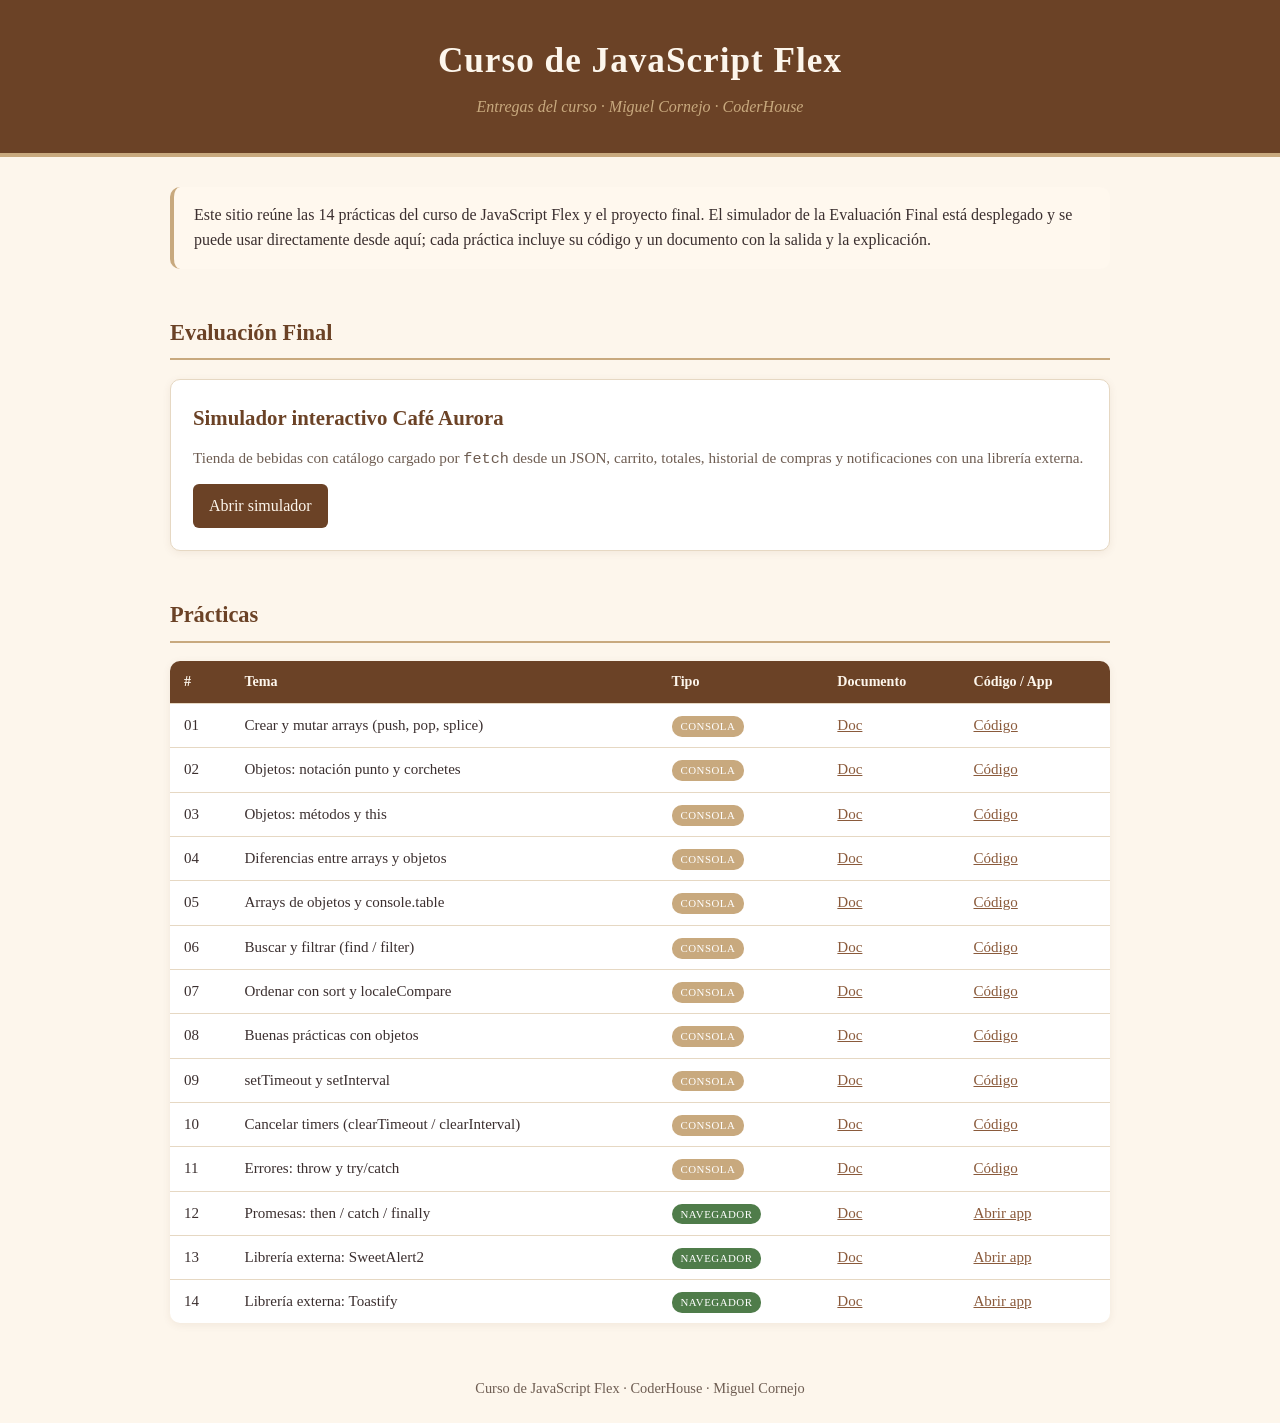
<file: index.html>
<!DOCTYPE html>
<html lang="es">
<head>
<meta charset="UTF-8">
<meta name="viewport" content="width=device-width, initial-scale=1.0">
<title>Curso JavaScript Flex - Miguel Cornejo</title>
<link rel="icon" type="image/svg+xml" href="evaluacion-final/assets/img/logo.svg">
<style>
    :root{--fondo:#fdf6ec;--tarjeta:#fff;--suave:#fff8ee;--marron:#6b4226;--marron2:#8a5a3b;
        --acento:#c8a97e;--texto:#3b2f2f;--suavetx:#6e5d52;--borde:#e6d8c3;--verde:#4f7c4a;
        --radio:10px;--sombra:0 2px 8px rgba(107,66,38,.08)}
    *{box-sizing:border-box}
    body{font-family:Georgia,'Times New Roman',serif;margin:0;background:var(--fondo);color:var(--texto);line-height:1.55}
    .cabecera{background:var(--marron);color:var(--fondo);padding:34px 20px;text-align:center;border-bottom:4px solid var(--acento)}
    .cabecera h1{margin:0 0 6px;font-size:2.2rem;letter-spacing:1px}
    .cabecera p{margin:0;color:var(--acento);font-style:italic}
    .contenedor{max-width:980px;margin:30px auto;padding:0 20px;display:flex;flex-direction:column;gap:28px}
    .intro{background:var(--suave);border-left:4px solid var(--acento);padding:16px 20px;border-radius:var(--radio)}
    .intro p{margin:0}
    section h2{color:var(--marron);border-bottom:2px solid var(--acento);padding-bottom:8px;font-size:1.4rem}
    .destacado{background:var(--tarjeta);border:1px solid var(--borde);border-radius:var(--radio);box-shadow:var(--sombra);padding:22px;display:flex;flex-direction:column;gap:12px}
    .destacado h3{margin:0;color:var(--marron);font-size:1.3rem}
    .destacado p{margin:0;color:var(--suavetx);font-size:.95rem}
    table{width:100%;border-collapse:collapse;background:var(--tarjeta);border-radius:var(--radio);overflow:hidden;box-shadow:var(--sombra)}
    th,td{text-align:left;padding:10px 14px;border-bottom:1px solid var(--borde);font-size:.94rem}
    th{background:var(--marron);color:var(--fondo);font-size:.88rem}
    tr:last-child td{border-bottom:none}
    td a{color:var(--marron2)}
    .tag{display:inline-block;font-size:.68rem;padding:2px 9px;border-radius:10px;color:#fff;text-transform:uppercase;letter-spacing:.5px}
    .tag.consola{background:var(--acento)} .tag.navegador{background:var(--verde)}
    .boton{display:inline-block;background:var(--marron);color:var(--fondo);text-decoration:none;padding:10px 16px;border-radius:6px;align-self:flex-start}
    .boton:hover{background:var(--marron2)}
    .pie{text-align:center;padding:24px;color:var(--suavetx);font-size:.9rem}
</style>
</head>
<body>
<header class="cabecera">
    <h1>Curso de JavaScript Flex</h1>
    <p>Entregas del curso &middot; Miguel Cornejo &middot; CoderHouse</p>
</header>
<main class="contenedor">
    <section class="intro">
        <p>Este sitio reúne las 14 prácticas del curso de JavaScript Flex y el proyecto final.
        El simulador de la Evaluación Final está desplegado y se puede usar directamente desde aquí;
        cada práctica incluye su código y un documento con la salida y la explicación.</p>
    </section>

    <section>
        <h2>Evaluación Final</h2>
        <div class="destacado">
            <h3>Simulador interactivo Café Aurora</h3>
            <p>Tienda de bebidas con catálogo cargado por <code>fetch</code> desde un JSON, carrito,
            totales, historial de compras y notificaciones con una librería externa.</p>
            <a class="boton" href="evaluacion-final/index.html">Abrir simulador</a>
        </div>
    </section>

    <section>
        <h2>Prácticas</h2>
        <table>
            <thead><tr><th>#</th><th>Tema</th><th>Tipo</th><th>Documento</th><th>Código / App</th></tr></thead>
            <tbody>
                <tr><td>01</td><td>Crear y mutar arrays (push, pop, splice)</td><td><span class="tag consola">Consola</span></td><td><a href="practicas/Practica01_Arrays_Mutar/Practica01.md">Doc</a></td><td><a href="practicas/Practica01_Arrays_Mutar/manipularArrays.js">Código</a></td></tr>
                <tr><td>02</td><td>Objetos: notación punto y corchetes</td><td><span class="tag consola">Consola</span></td><td><a href="practicas/Practica02_Objetos_Notacion/Practica02.md">Doc</a></td><td><a href="practicas/Practica02_Objetos_Notacion/objetos.js">Código</a></td></tr>
                <tr><td>03</td><td>Objetos: métodos y this</td><td><span class="tag consola">Consola</span></td><td><a href="practicas/Practica03_Objetos_Metodos/Practica03.md">Doc</a></td><td><a href="practicas/Practica03_Objetos_Metodos/libro.js">Código</a></td></tr>
                <tr><td>04</td><td>Diferencias entre arrays y objetos</td><td><span class="tag consola">Consola</span></td><td><a href="practicas/Practica04_Arrays_vs_Objetos/Practica04.md">Doc</a></td><td><a href="practicas/Practica04_Arrays_vs_Objetos/arraysVsObjetos.js">Código</a></td></tr>
                <tr><td>05</td><td>Arrays de objetos y console.table</td><td><span class="tag consola">Consola</span></td><td><a href="practicas/Practica05_Arrays_de_Objetos/Practica05.md">Doc</a></td><td><a href="practicas/Practica05_Arrays_de_Objetos/usuarios.js">Código</a></td></tr>
                <tr><td>06</td><td>Buscar y filtrar (find / filter)</td><td><span class="tag consola">Consola</span></td><td><a href="practicas/Practica06_Find_Filter/Practica06.md">Doc</a></td><td><a href="practicas/Practica06_Find_Filter/buscarFiltrar.js">Código</a></td></tr>
                <tr><td>07</td><td>Ordenar con sort y localeCompare</td><td><span class="tag consola">Consola</span></td><td><a href="practicas/Practica07_Sort/Practica07.md">Doc</a></td><td><a href="practicas/Practica07_Sort/ordenar.js">Código</a></td></tr>
                <tr><td>08</td><td>Buenas prácticas con objetos</td><td><span class="tag consola">Consola</span></td><td><a href="practicas/Practica08_Buenas_Practicas/Practica08.md">Doc</a></td><td><a href="practicas/Practica08_Buenas_Practicas/buenasPracticas.js">Código</a></td></tr>
                <tr><td>09</td><td>setTimeout y setInterval</td><td><span class="tag consola">Consola</span></td><td><a href="practicas/Practica09_setTimeout_setInterval/Practica09.md">Doc</a></td><td><a href="practicas/Practica09_setTimeout_setInterval/temporizadores.js">Código</a></td></tr>
                <tr><td>10</td><td>Cancelar timers (clearTimeout / clearInterval)</td><td><span class="tag consola">Consola</span></td><td><a href="practicas/Practica10_Cancelar_Timers/Practica10.md">Doc</a></td><td><a href="practicas/Practica10_Cancelar_Timers/cancelarTimers.js">Código</a></td></tr>
                <tr><td>11</td><td>Errores: throw y try/catch</td><td><span class="tag consola">Consola</span></td><td><a href="practicas/Practica11_Throw_TryCatch/Practica11.md">Doc</a></td><td><a href="practicas/Practica11_Throw_TryCatch/validacion.js">Código</a></td></tr>
                <tr><td>12</td><td>Promesas: then / catch / finally</td><td><span class="tag navegador">Navegador</span></td><td><a href="practicas/Practica12_Promesas/Practica12.md">Doc</a></td><td><a href="practicas/Practica12_Promesas/index.html">Abrir app</a></td></tr>
                <tr><td>13</td><td>Librería externa: SweetAlert2</td><td><span class="tag navegador">Navegador</span></td><td><a href="practicas/Practica13_Librerias_SweetAlert/Practica13.md">Doc</a></td><td><a href="practicas/Practica13_Librerias_SweetAlert/index.html">Abrir app</a></td></tr>
                <tr><td>14</td><td>Librería externa: Toastify</td><td><span class="tag navegador">Navegador</span></td><td><a href="practicas/Practica14_Librerias_Toastify/Practica14.md">Doc</a></td><td><a href="practicas/Practica14_Librerias_Toastify/index.html">Abrir app</a></td></tr>
            </tbody>
        </table>
    </section>
</main>
<footer class="pie">Curso de JavaScript Flex &middot; CoderHouse &middot; Miguel Cornejo</footer>
</body>
</html>
</file>
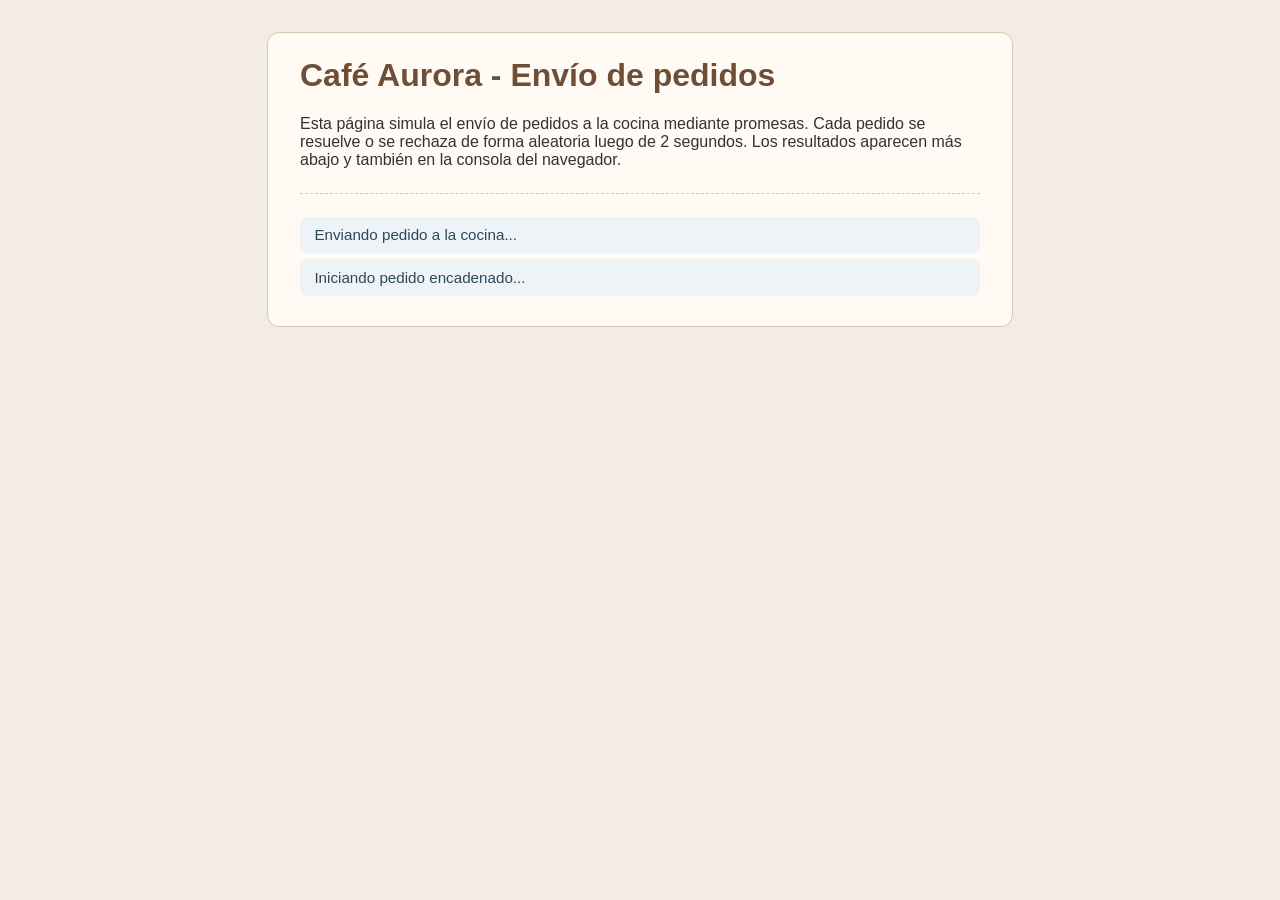
<file: practicas/Practica12_Promesas/index.html>
<!DOCTYPE html>
<html lang="es-CL">
<head>
    <meta charset="UTF-8">
    <meta name="viewport" content="width=device-width, initial-scale=1.0">
    <title>Práctica 12 - Promesas: then, catch y finally</title>
    <style>
        body {
            font-family: "Segoe UI", Arial, sans-serif;
            background-color: #f3ece2;
            color: #3b2f2f;
            margin: 0;
            padding: 2rem;
        }

        main {
            max-width: 680px;
            margin: 0 auto;
            background-color: #fffaf3;
            border: 1px solid #d8c7b0;
            border-radius: 12px;
            padding: 1.5rem 2rem;
        }

        h1 {
            color: #6f4e37;
            margin-top: 0;
        }

        #mensajes {
            margin-top: 1.5rem;
            border-top: 1px dashed #d8c7b0;
            padding-top: 1rem;
        }

        .mensaje {
            margin: 0.4rem 0;
            padding: 0.6rem 0.9rem;
            border-radius: 8px;
            font-size: 0.95rem;
        }

        .mensaje--info {
            background-color: #eef3f7;
            color: #2f4858;
        }

        .mensaje--exito {
            background-color: #e6f4ea;
            color: #1e6b3a;
        }

        .mensaje--error {
            background-color: #fbe9e7;
            color: #a23b2c;
        }
    </style>
</head>
<body>
    <main>
        <h1>Café Aurora - Envío de pedidos</h1>
        <p>
            Esta página simula el envío de pedidos a la cocina mediante promesas.
            Cada pedido se resuelve o se rechaza de forma aleatoria luego de 2 segundos.
            Los resultados aparecen más abajo y también en la consola del navegador.
        </p>

        <section id="mensajes" aria-live="polite"></section>
    </main>

    <script src="promesas.js"></script>
</body>
</html>
</file>
